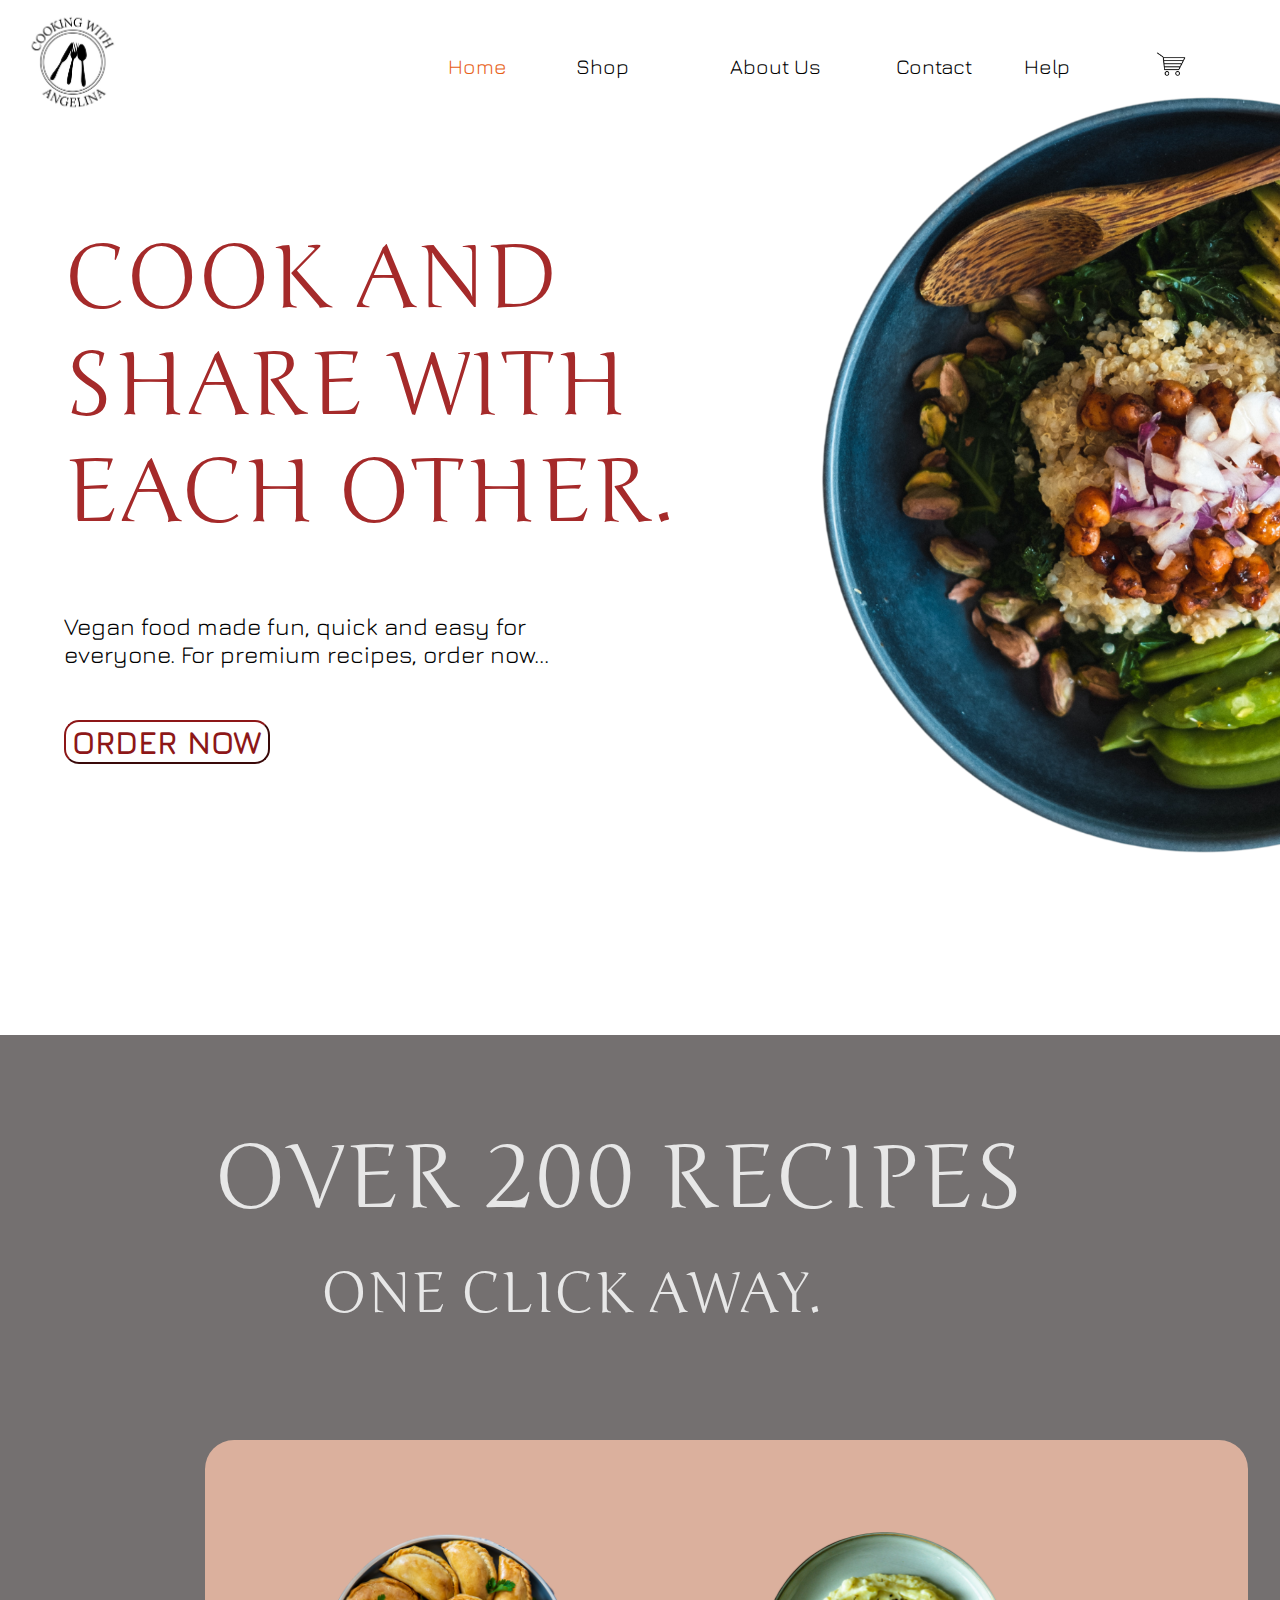
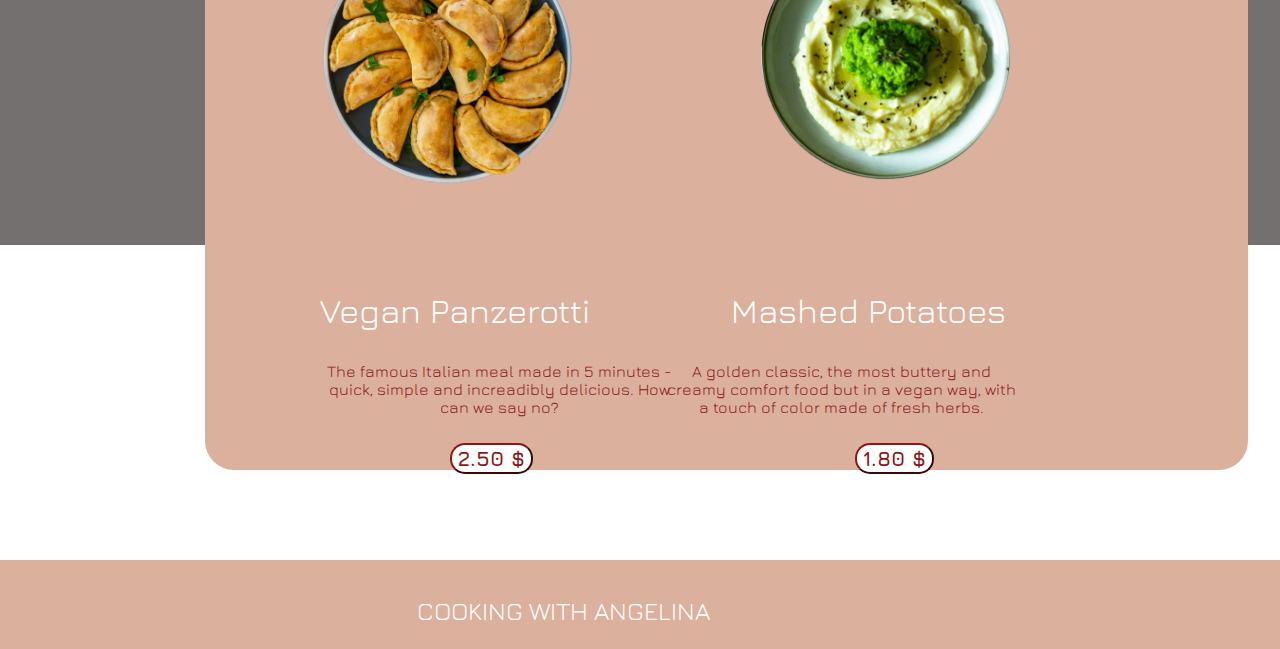
<file: index.html>
<!DOCTYPE html>
<html lang="en">
  <head>
    <meta charset="UTF-8" />
    <meta http-equiv="X-UA-Compatible" content="IE=edge" />
    <meta name="viewport" content="width=device-width, initial-scale=1.0" />
    <link rel="stylesheet" href="home.css" />
    <link
      href="https://fonts.googleapis.com/css?family=Jura&display=swap"
      rel="stylesheet"
    />
    <link
      href="https://fonts.googleapis.com/css?family=Junge&display=swap"
      rel="stylesheet"
    />
    <script src="home.js" defer></script>
    <title>Homepage</title>
  </head>

  <body>
    <main>
      <div>
        <span class="Help">Help</span>
        <span class="Contact">Contact</span>
        <!-- LET'S REMEMBER TO ADD LINK TO ORDER RECIPE PAGE -->
        <span class="Home">Home</span>
        <span class="Aboutus">About Us</span>
        <a href="shop.html"><span class="Shop">Shop</span></a>
        <!-- LET'S REMEMBER TO ADD LINK TO LINNEA'S page -->
        <!-- <div id="rectangle5"></div>           im not using this anymore-->
      </div>

      <span class="cookandshare">COOK AND SHARE WITH EACH OTHER.</span>
      <span class="funquick"
        >Vegan food made fun, quick and easy for everyone. For premium recipes,
        order now...</span
      >

      <div>
        <a href="thirdpage.html">
          <span> <button class="ordernowbutton">ORDER NOW</button> </span>
        </a>
      </div>

      <img id="logo" src="logo.jpeg" alt="logo" />
      <img id="foodhomepage" src="food.png" alt="food" />
      <img class="cart" src="cart.png" alt="cart" />
      <img class="menu" src="menu.png" alt="menu" id="menulogo" />
      <!-- ADD LINK TO MENU AND ADD JAVA -->

      <div id="grayrectangle"></div>
      <span class="over200"> OVER 200 RECIPES </span>
      <span class="oneclick"> ONE CLICK AWAY. </span>
      <span><div class="pinkbox"></div></span>

      <img id="panzerotti" src="8.png" alt="panzerotti" />
      <img id="mashedpotatoes" src="11.png" alt="mashed potatoes" />

      <span class="textpanz">Vegan Panzerotti</span>
      <span class="subtextpanz">
        The famous Italian meal made in 5 minutes - quick, simple and
        increadibly delicious. How can we say no?</span
      >
      <span> <button class="panzbutton">2.50 $</button></span>
      <span class="textmash">Mashed Potatoes</span>
      <span class="subtextmash"
        >A golden classic, the most buttery and creamy comfort food but in a
        vegan way, with a touch of color made of fresh herbs.
      </span>
      <span> <button class="mashbutton">1.80 $</button> </span>

      <p class="dropdownmenu" id="dropdownmenu">
        <span class="Home1">Home</span>
        <br />
        <a href="shop.html"><span class="Recipes1">Shop</span></a>
        <br />
        <span class="Aboutus1">About Us</span>
        <br />
        <span class="Shop1">Contact</span>
        <br />
        <span class="Blog1">Help</span>
        <br />
      </p>

      <footer>
        <div id="endpagebar"></div>
        <div id="cookingwithangelina">COOKING WITH ANGELINA</div>
      </footer>
    </main>
  </body>
</html>
</file>
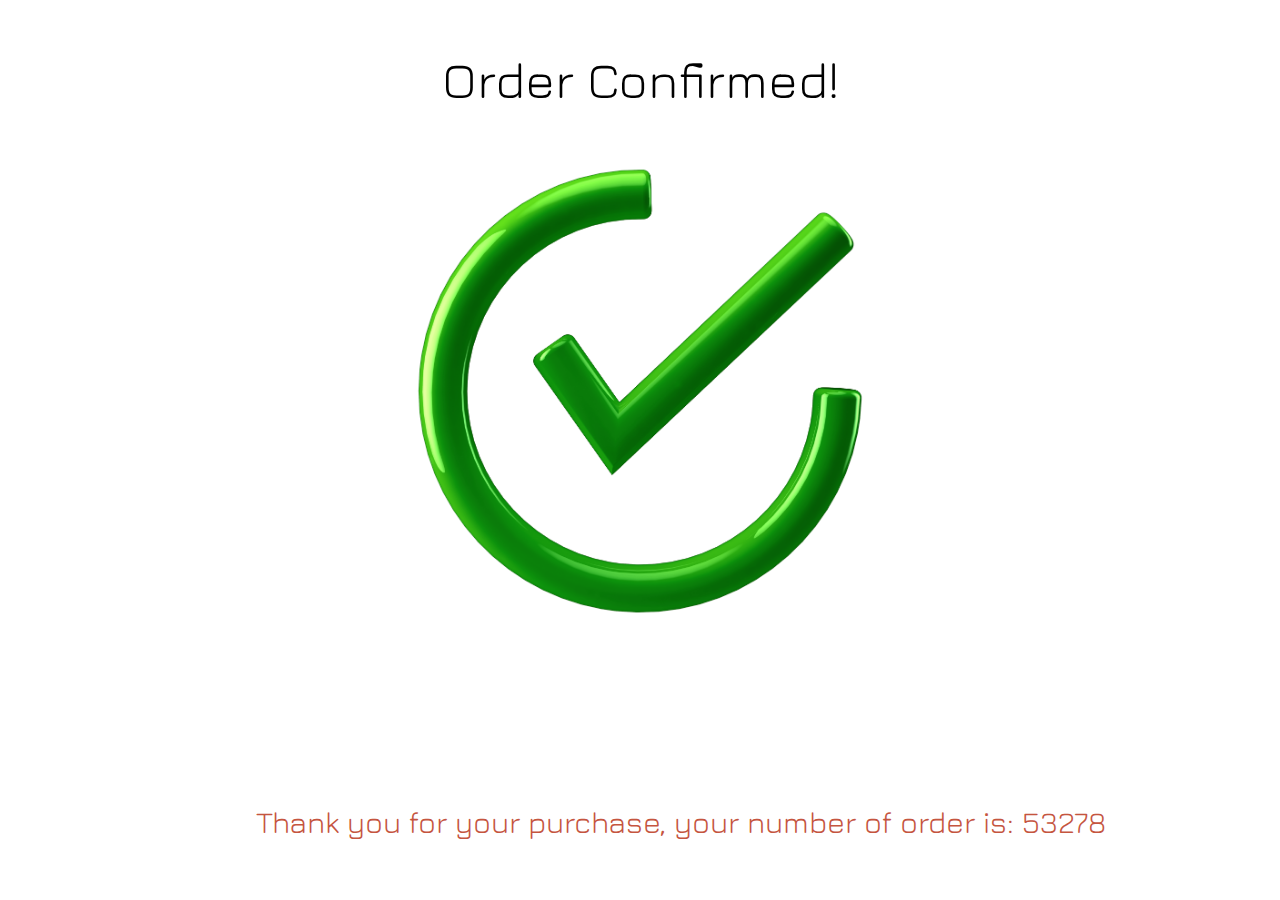
<file: lastpage.html>
<!DOCTYPE html>
<html lang="en">
  <head>
    <meta charset="UTF-8" />
    <meta http-equiv="X-UA-Compatible" content="IE=edge" />
    <meta name="viewport" content="width=device-width, initial-scale=1.0" />
    <link
      href="https://fonts.googleapis.com/css?family=Jura&display=swap"
      rel="stylesheet"
    />
    <link
      href="https://fonts.googleapis.com/css?family=Junge&display=swap"
      rel="stylesheet"
    />
    <link rel="stylesheet" href="lastpage.css" />
    <title>Order done</title>
  </head>

  <body>
    <main>
      <p id="order">Order Confirmed!</p>
      <img id="done" src="done.png" alt="green arrow" />
      <p id="thankyou">
        Thank you for your purchase, your number of order is: 53278
      </p>
    </main>
  </body>
</html>
</file>
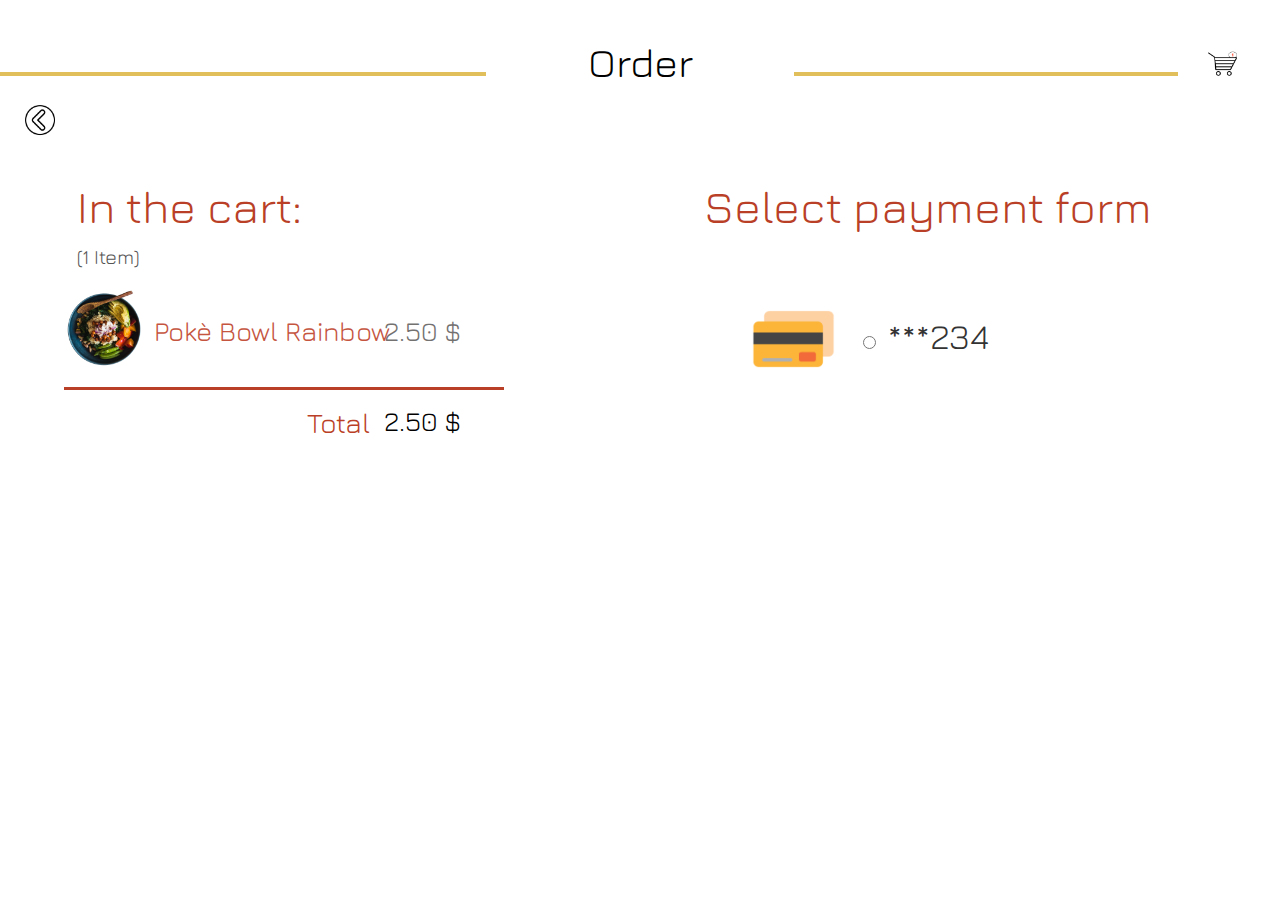
<file: orderpage.html>
<!DOCTYPE html>
<html lang="en">
  <head>
    <meta charset="UTF-8" />
    <meta http-equiv="X-UA-Compatible" content="IE=edge" />
    <meta name="viewport" content="width=device-width, initial-scale=1.0" />
    <link
      href="https://fonts.googleapis.com/css?family=Jura&display=swap"
      rel="stylesheet"
    />
    <link
      href="https://fonts.googleapis.com/css?family=Junge&display=swap"
      rel="stylesheet"
    />
    <link rel="stylesheet" href="orderpage.css" />
    <script src="orderpage.js" defer></script>
    <title>Buying Page</title>
  </head>

  <body>
    <main>
      <div class="order">Order</div>
      <span id="line1"></span>
      <span id="line2"></span>
      <img class="cart" src="cart1.png" alt="cart" />

      <div class="inthecartmain">
        <p id="inthecart">In the cart:</p>
        <p id="item">(1 Item)</p>
        <p id="pokebowl">Pokè Bowl Rainbow</p>
        <p id="price1">2.50 $</p>
        <span id="line3"></span>
        <p class="total">Total</p>
        <p id="price2">2.50 $</p>
      </div>

      <div class="payment">
        <p class="select">Select payment form</p>
        <img id="card" src="card.png" alt="credit or debit card" />
      </div>

      <div class="buttoncard">
        <input type="radio" value="***234" id="cardbutton" />
        <label for="cardbutton">***234</label>
      </div>

      <img id="foodpic" src="bowl.png" alt="pokè bowl rainbow" />

      <a href="lastpage.html"
        ><button class="complete" id="completebutton">
          COMPLETE PAYMENT
        </button></a
      >

      <div>
        <a href="thirdpage.html">
          <img id="back" src="back.png" alt="back"
        /></a>
      </div>
    </main>
  </body>
</html>
</file>
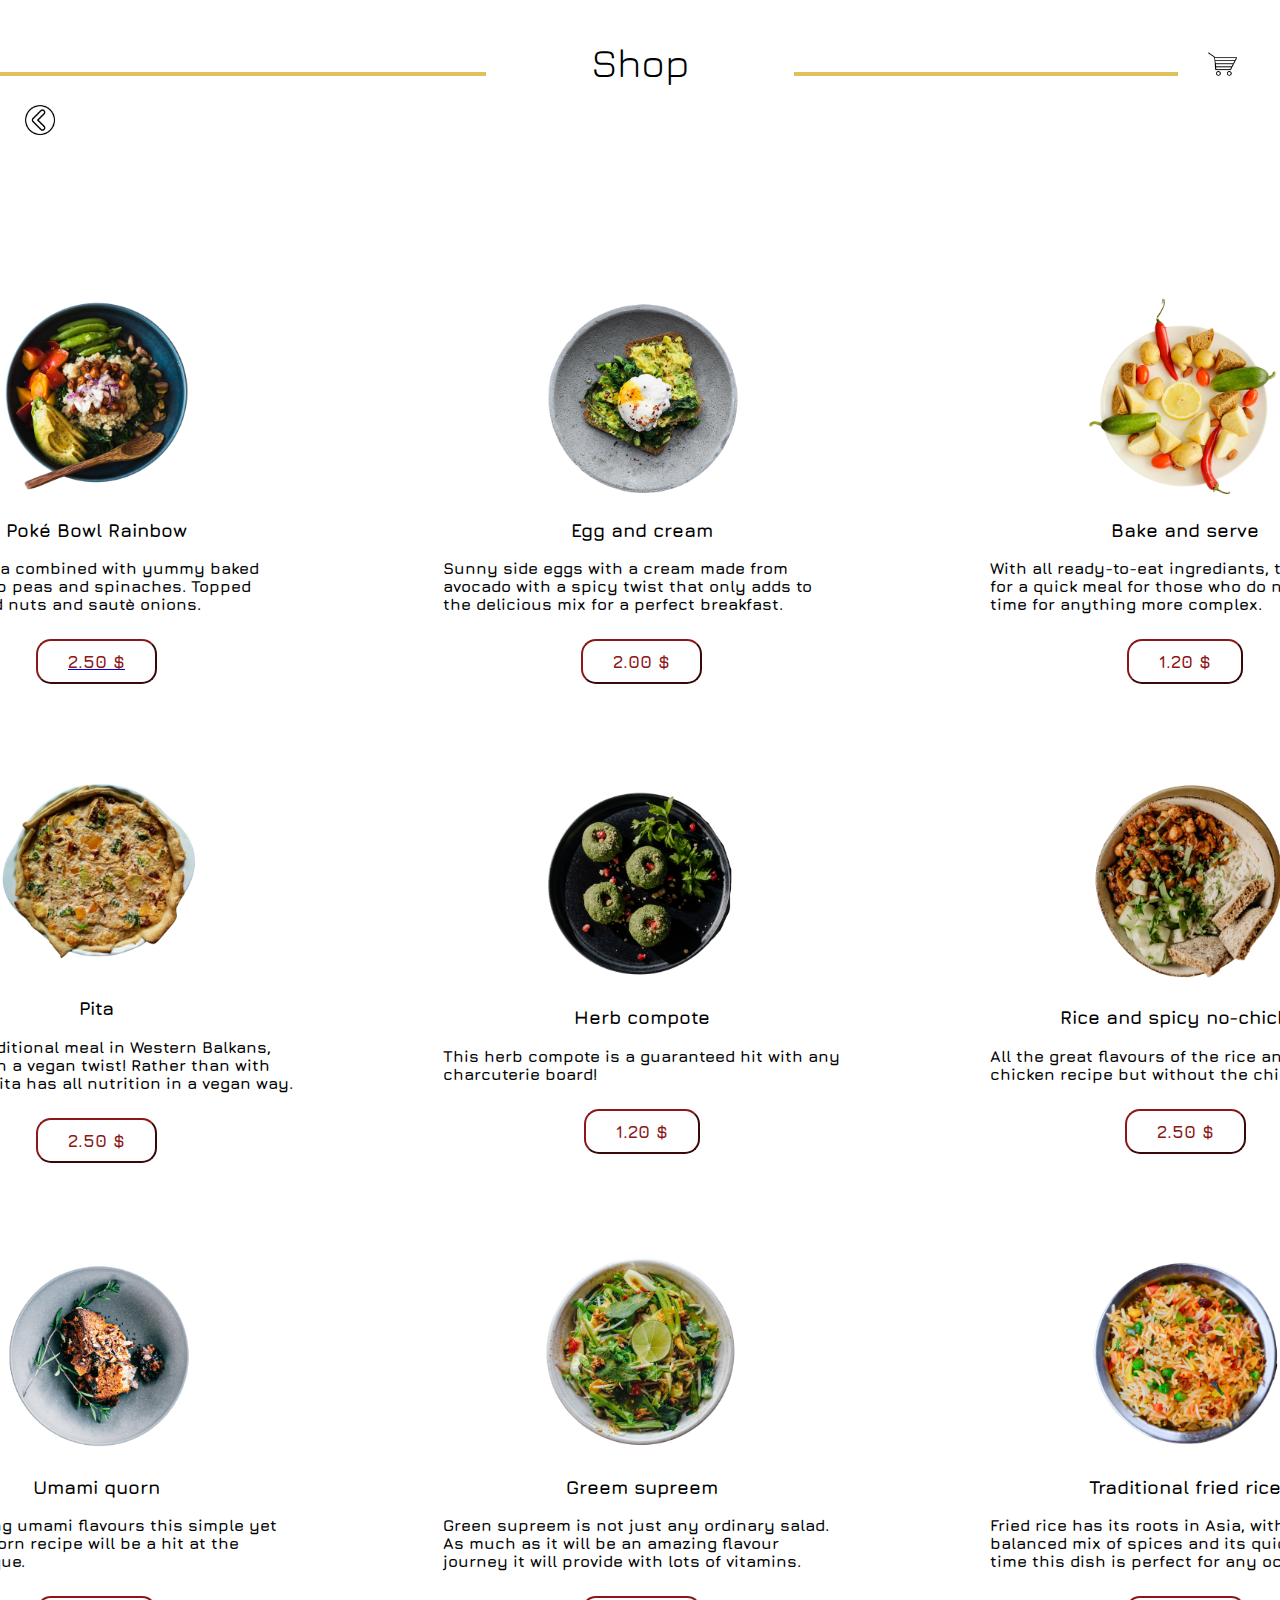
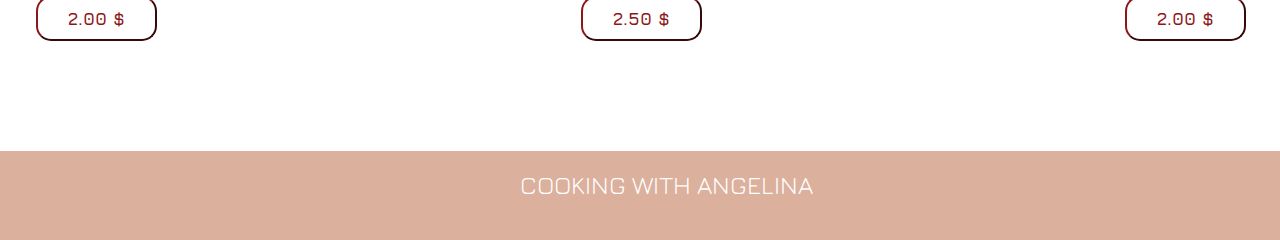
<file: shop.html>
<!DOCTYPE html>
<html lang="en">
  <head>
    <meta charset="UTF-8" />
    <meta http-equiv="X-UA-Compatible" content="IE=edge" />
    <meta name="viewport" content="width=device-width, initial-scale=1.0" />
    <link
      href="https://fonts.googleapis.com/css?family=Jura&display=swap"
      rel="stylesheet"
    />
    <link
      href="https://fonts.googleapis.com/css?family=Junge&display=swap"
      rel="stylesheet"
    />
    <title>Shop</title>
    <link rel="stylesheet" type="text/css" href="shop.css" />
  </head>

  <body>
    <main>
      <header>
        <span id="line1"></span>
        <span id="line2"></span>
        <div class="shop">Shop</div>
        <img class="cart" src="cart.png" alt="cart" />
        <a href="index.html"
          ><img class="backbutton" src="back.png" alt="back"
        /></a>
      </header>

      <div class="container">
        <div class="img1">
          <img src="bowl.png" alt="food item" width="200px" />
          <h3>Poké Bowl Rainbow</h3>
          <p>
            Spicy quinoa combined with yummy baked<br />carrots,snap peas and
            spinaches. Topped<br />with roasted nuts and sautè onions.
          </p>
          <a href="thirdpage.html">
            <span class="price"><button>2.50 $</button></span>
          </a>
        </div>

        <div class="img2">
          <img src="4.png" alt="food item" width="200px" />
          <h3>Egg and cream</h3>
          <p>
            Sunny side eggs with a cream made from<br />avocado with a spicy
            twist that only adds to<br />the delicious mix for a perfect
            breakfast.
          </p>
          <span class="price"><button>2.00 $</button></span>
        </div>

        <div class="img3">
          <img src="5.png" alt="food item" width="200px" />
          <h3>Bake and serve</h3>
          <p>
            With all ready-to-eat ingrediants, this a recipe<br />for a quick
            meal for those who do not have<br />time for anything more complex.
          </p>
          <span class="price"><button>1.20 $</button></span>
        </div>

        <div class="img4">
          <img src="6.png" alt="food item" width="200px" />
          <h3>Pita</h3>
          <p>
            Pita is a traditional meal in Western Balkans,<br />but now with a
            vegan twist! Rather than with<br />meat, this Pita has all nutrition
            in a vegan way.
          </p>
          <span class="price"><button>2.50 $</button></span>
        </div>

        <div class="img5">
          <img src="12.png" alt="food item" width="200px" />
          <h3>Herb compote</h3>
          <p>
            This herb compote is a guaranteed hit with any<br />charcuterie
            board!
          </p>
          <span class="price"><button>1.20 $</button></span>
        </div>

        <div class="img6">
          <img src="23.png" alt="food item" width="200px" />
          <h3>Rice and spicy no-chicken</h3>
          <p>
            All the great flavours of the rice and spicy<br />chicken recipe but
            without the chicken.
          </p>
          <span class="price"><button>2.50 $</button></span>
        </div>

        <div class="img7">
          <img src="24.png" alt="food item" width="200px" />
          <h3>Umami quorn</h3>
          <p>
            With amazing umami flavours this simple yet<br />delicous quorn
            recipe will be a hit at the<br />next barbeque.
          </p>
          <span class="price"><button>2.00 $</button></span>
        </div>

        <div class="img8">
          <img src="25.png" alt="food item" width="200px" />
          <h3>Greem supreem</h3>
          <p>
            Green supreem is not just any ordinary salad.<br />As much as it
            will be an amazing flavour<br />journey it will provide with lots of
            vitamins.
          </p>
          <span class="price"><button>2.50 $</button></span>
        </div>

        <div class="img9">
          <img src="26.png" alt="food item" width="200px" />
          <h3>Traditional fried rice</h3>
          <p>
            Fried rice has its roots in Asia, with a well<br />balanced mix of
            spices and its quick cooking<br />time this dish is perfect for any
            occasion
          </p>
          <span class="price"><button>2.00 $</button></span>
        </div>
      </div>
    </main>
    <footer>
      <div id="endpagebar"></div>
      <div id="cookingwithangelina">COOKING WITH ANGELINA</div>
    </footer>
  </body>
</html>
</file>
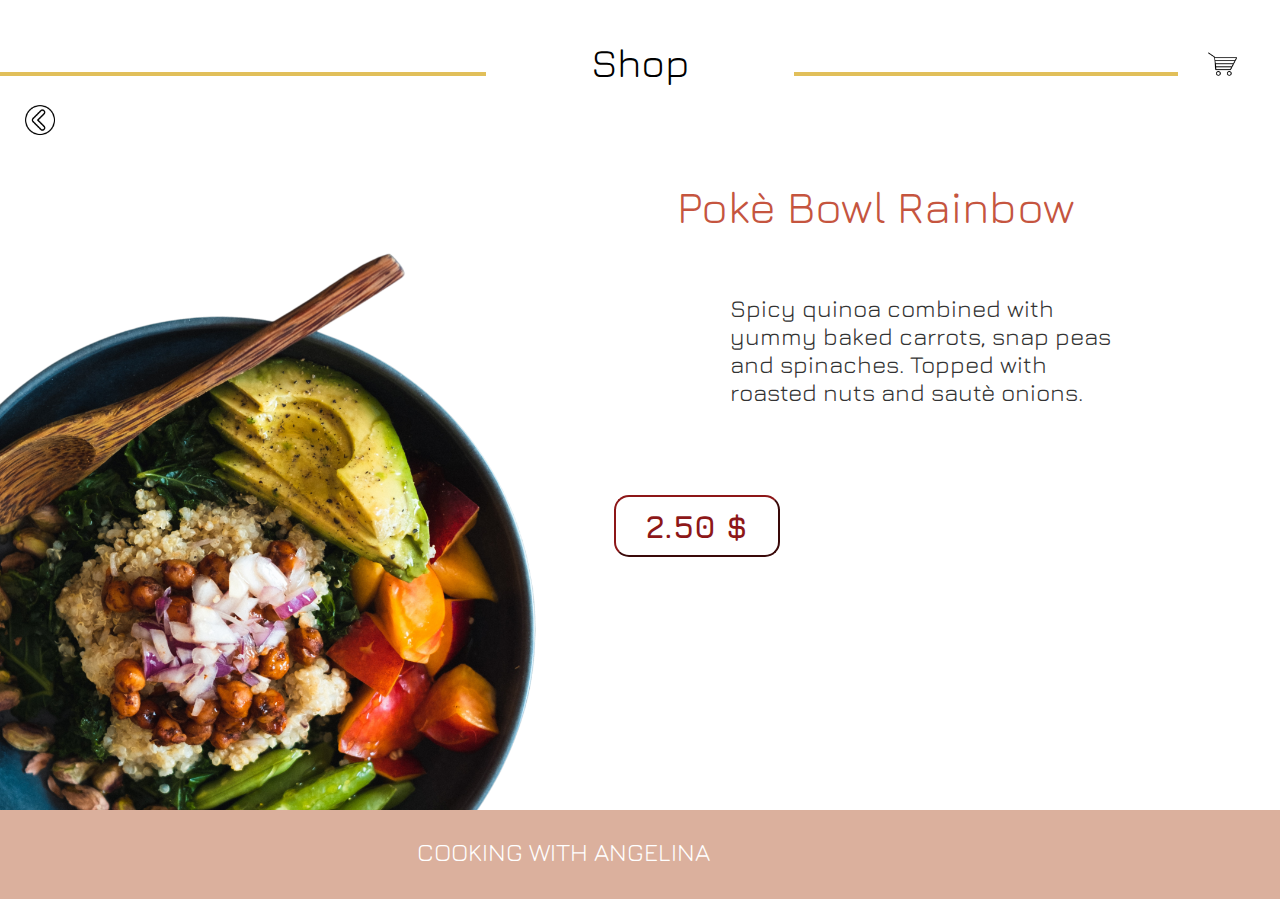
<file: thirdpage.html>
<!DOCTYPE html>
<html lang="en">
  <head>
    <meta charset="UTF-8" />
    <meta http-equiv="X-UA-Compatible" content="IE=edge" />
    <meta name="viewport" content="width=device-width, initial-scale=1.0" />
    <link rel="stylesheet" href="thirdpage.css" />
    <link
      href="https://fonts.googleapis.com/css?family=Jura&display=swap"
      rel="stylesheet"
    />
    <link
      href="https://fonts.googleapis.com/css?family=Junge&display=swap"
      rel="stylesheet"
    />
    <title>Pokè Bowl description page</title>
  </head>

  <body>
    <main>
      <img class="bowl" src="plate3.png" alt="pokè bowl" />
      <div class="shop">Shop</div>
      <span id="line1"></span>
      <span id="line2"></span>
      <img class="cart" src="cart.png" alt="cart" />

      <div class="pokèbowlrainbow">Pokè Bowl Rainbow</div>

      <p class="description">
        Spicy quinoa combined with yummy baked carrots, snap peas and spinaches.
        Topped with roasted nuts and sautè onions.
      </p>

      <div>
        <a href="orderpage.html">
          <span> <button class="button">2.50 $</button> </span>
        </a>
      </div>

      <div>
        <a href="shop.html">
          <img id="back" src="back.png" alt="back" />
          <!-- ADD LINK TO PREVIOUS PAGE(GRID ONE)  -->
        </a>
      </div>
    </main>
    <footer>
      <div id="endpagebar"></div>
      <div id="cookingwithangelina">COOKING WITH ANGELINA</div>
    </footer>
  </body>
</html>
</file>
<file: home.css>
.Help {
  color: rgb(0, 0, 0);
  position: absolute;
  top: 6%;
  left: 80%;
  font-family: Jura;
  font-weight: Regular;
  font-size: 130%;
  opacity: 1;
  text-align: left;
}

.menu {
  width: 13%;
  position: absolute;
  top: 2%;
  right: 3%;
  visibility: hidden;
}

.Contact {
  color: rgb(0, 0, 0);
  position: absolute;
  top: 6%;
  left: 70%;
  font-family: Jura;
  font-weight: Regular;
  font-size: 130%;
  opacity: 1;
  text-align: left;
}

.cookandshare {
  color: rgb(165, 42, 42);
  position: absolute;
  top: 25%;
  left: 5%;
  font-family: Junge;
  font-weight: Regular;
  font-size: 550%;
  opacity: 1;
  text-align: left;
  width: 50%;
}

.Aboutus {
  color: rgb(0, 0, 0);
  position: absolute;
  top: 6%;
  left: 57%;
  font-family: Jura;
  font-weight: Regular;
  font-size: 130%;
  opacity: 1;
  text-align: left;
}

.Shop {
  color: rgb(0, 0, 0);
  position: absolute;
  top: 6%;
  left: 45%;
  font-family: Jura;
  font-weight: Regular;
  font-size: 130%;
  opacity: 1;
  text-align: left;
}

.funquick {
  width: 41%;
  color: rgb(0, 0, 0);
  position: absolute;
  top: 68%;
  left: 5%;
  font-family: Jura;
  font-weight: Regular;
  font-size: 24px;
  opacity: 1;
  text-align: left;
}

.Home {
  color: rgb(231, 96, 23);
  position: absolute;
  top: 6%;
  left: 35%;
  font-family: Jura;
  font-weight: Regular;
  font-size: 130%;
  opacity: 1;
  text-align: left;
}

.ordernowbutton {
  color: rgb(141, 23, 24);
  position: absolute;
  top: 80%;
  left: 5%;
  font-family: Jura;
  font-weight: Bold;
  font-size: 200%;
  opacity: 1;
  border-radius: 15px;
  background-color: rgb(255, 255, 255);
  border-color: rgb(141, 23, 24);
}

.addingnew {
  width: 317px;
  color: rgb(0, 0, 0);
  position: absolute;
  top: 20%;
  left: 5%;
  font-family: Jura;
  font-weight: Regular;
  font-size: 100%;
  opacity: 2;
  text-align: left;
}

#logo {
  width: 10%;
  position: absolute;
  top: 0%;
}

#foodhomepage {
  position: absolute;
  width: 60%;
  top: 10%;
  right: 0px;
}

.cart {
  position: absolute;
  top: 5%;
  right: 7%;
  width: 3%;
}

#grayrectangle {
  background-color: rgb(116, 112, 112);
  height: 90%;
  width: 100%;
  border: 1px rgb(0, 0, 0);
  position: absolute;
  top: 115%;
  left: 0%;
}

.over200 {
  color: rgb(231, 231, 231);
  position: absolute;
  text-align: center;
  top: 125%;
  font-family: Junge;
  font-weight: Regular;
  font-size: 550%;
  opacity: 1;
  right: 20%;
}

.oneclick {
  width: 853px;
  color: rgb(231, 231, 231);
  position: absolute;
  text-align: center;
  top: 140%;
  font-family: Junge;
  font-weight: Regular;
  font-size: 350%;
  opacity: 1;
  right: 22%;
}

.pinkbox {
  background-color: rgb(219, 176, 157);
  height: 630px;
  width: 1043px;
  border-radius: 29px;
  position: absolute;
  top: 160%;
  left: 16%;
}

#panzerotti {
  position: absolute;
  width: 20%;
  top: 170%;
  left: 25%;
}

#mashedpotatoes {
  position: absolute;
  width: 21%;
  top: 169%;
  right: 20%;
}

.textpanz {
  width: 331px;
  color: rgb(255, 255, 255);
  position: absolute;
  top: 210%;
  left: 25%;
  font-family: Jura;
  font-weight: SemiBold;
  font-size: 34px;
  opacity: 1;
  text-align: left;
}

.subtextpanz {
  width: 358px;
  color: rgba(141, 23, 24, 1);
  position: absolute;
  top: 218%;
  left: 320px;
  font-family: Jura;
  font-weight: Regular;
  font-size: 16px;
  opacity: 1;
  text-align: center;
}

.textmash {
  width: 331px;
  color: rgb(255, 255, 255);
  position: absolute;
  top: 210%;
  right: 17%;
  font-family: Jura;
  font-weight: SemiBold;
  font-size: 34px;
  opacity: 1;
  text-align: left;
}

.subtextmash {
  width: 358px;
  color: rgb(141, 23, 24);
  position: absolute;
  top: 218%;
  right: 260px;
  font-family: Jura;
  font-weight: Regular;
  font-size: 16px;
  opacity: 1;
  text-align: center;
}

.panzbutton {
  position: absolute;
  color: rgb(141, 23, 24);
  position: absolute;
  top: 227%;
  left: 450px;
  font-family: Jura;
  font-weight: Bold;
  font-size: 130%;
  opacity: 1;
  border-radius: 15px;
  background-color: rgb(255, 255, 255);
  border-color: rgb(141, 23, 24);
}

.mashbutton {
  position: absolute;
  color: rgb(141, 23, 24);
  position: absolute;
  top: 227%;
  right: 27%;
  font-family: Jura;
  font-weight: Bold;
  font-size: 130%;
  opacity: 1;
  border-radius: 15px;
  background-color: rgb(255, 255, 255);
  border-color: rgb(141, 23, 24);
}

#endpagebar {
  background-color: rgb(219, 176, 157);
  height: 89px;
  width: 100%;
  position: absolute;
  top: 240%;
  left: 0%;
}

#cookingwithangelina {
  position: absolute;
  top: 244%;
  color: rgb(255, 255, 255);
  font-size: 25px;
  font-family: Jura;
  right: 570px;
}

@media screen and (max-width: 670px) {
  .Help {
    color: rgb(0, 0, 0);
    font-size: 18px;
    font-family: Jura;
    width: 69px;
    visibility: hidden;
  }
  .Contact {
    color: rgb(0, 0, 0);
    font-size: 18px;
    font-family: Jura;
    width: 69px;
    visibility: hidden;
  }

  .Aboutus {
    color: rgb(0, 0, 0);
    font-size: 18px;
    font-family: Jura;
    width: 90px;
    visibility: hidden;
  }

  .Shop {
    color: rgb(0, 0, 0);
    font-size: 18px;
    font-family: Jura;
    width: 69px;
    visibility: hidden;
  }

  .Home {
    color: rgb(231, 96, 23);
    font-size: 18px;
    font-family: Jura;
    width: 69px;
    visibility: hidden;
    top: 13%;
    right: 70%;
  }

  .cookandshare {
    color: rgb(165, 42, 42);
    position: absolute;
    top: 74%;
    left: 5%;
    font-family: Junge;
    font-weight: Regular;
    font-size: 29px;
    opacity: 1;
    text-align: left;
    width: 80%;
  }

  .funquick {
    width: 80%;
    color: rgb(0, 0, 0);
    position: absolute;
    top: 85%;
    left: 6%;
    font-family: Jura;
    font-weight: Regular;
    font-size: 12px;
    opacity: 1;
    text-align: left;
  }

  .ordernowbutton {
    color: rgb(141, 23, 24);
    position: absolute;
    top: 92%;
    left: 5%;
    font-family: Jura;
    font-weight: Bold;
    font-size: 110%;
    opacity: 1;
    border-radius: 15px;
    background-color: rgb(255, 255, 255);
    border-color: rgb(141, 23, 24);
  }

  .addingnew {
    width: 317px;
    color: rgb(0, 0, 0);
    position: absolute;
    top: 20%;
    left: 5%;
    font-family: Jura;
    font-weight: Regular;
    font-size: 100%;
    opacity: 2;
    text-align: left;
  }

  #logo {
    width: 25%;
    position: absolute;
    top: 0%;
  }

  #foodhomepage {
    position: absolute;
    width: 100%;
    top: 10%;
    right: 0px;
  }

  .cart {
    position: absolute;
    top: 1%;
    right: 20%;
    width: 15%;
  }

  .menu {
    width: 13%;
    position: absolute;
    top: 2%;
    right: 3%;
    visibility: visible;
  }

  .dropdownmenu {
    background-color: #dbb09d;
    font-size: 10px;
    color: rgb(0, 0, 0);
    height: 170px;
    width: 130px;
    border-radius: 14px 0px 14px 14px;
    position: absolute;
    top: 10%;
    right: 5%;
    visibility: visible;
    text-align: center;
    line-height: 30px;
  }

  .Blog1 {
    color: rgb(0, 0, 0);
    font-size: 18px;
    font-family: Jura;
    width: 69px;
    visibility: visible;
    top: 30%;
  }

  .Shop1 {
    color: rgb(0, 0, 0);
    font-size: 18px;
    font-family: Jura;
    width: 69px;
    visibility: visible;
  }

  .Aboutus1 {
    color: rgb(0, 0, 0);
    font-size: 18px;
    font-family: Jura;
    width: 90px;
    visibility: visible;
  }

  .Recipes1 {
    color: rgb(0, 0, 0);
    font-size: 18px;
    font-family: Jura;
    width: 69px;
    visibility: visible;
  }

  .Home1 {
    color: rgb(231, 96, 23);
    font-size: 18px;
    font-family: Jura;
    width: 69px;
    visibility: visible;
    top: 13%;
    right: 70%;
  }

  #grayrectangle {
    background-color: rgb(116, 112, 112);
    height: 500px;
    width: 375px;
    position: absolute;
    top: 105%;
    left: 0%;
  }

  .over200 {
    color: rgb(231, 231, 231);
    position: absolute;
    top: 110%;
    left: 15%;
    font-family: Junge;
    font-weight: Regular;
    font-size: 29px;
    opacity: 1;
    width: 80%;
  }

  .oneclick {
    color: rgb(231, 231, 231);
    position: absolute;
    top: 116%;
    left: 25%;
    font-family: Junge;
    font-weight: Regular;
    font-size: 22px;
    opacity: 1;
    text-align: left;
    width: 60%;
  }

  .pinkbox {
    background-color: rgb(219, 176, 157);
    height: 430px;
    width: 375px;
    border-radius: 29px;
    position: absolute;
    top: 124%;
    left: 0%;
  }

  #panzerotti {
    position: absolute;
    width: 40%;
    top: 130%;
    left: 5%;
  }

  #mashedpotatoes {
    position: absolute;
    width: 43%;
    top: 160%;
    left: 5%;
  }

  .textpanz {
    color: rgb(255, 255, 255);
    position: absolute;
    top: 131%;
    left: 50%;
    width: 50%;
    font-family: Jura;
    font-weight: SemiBold;
    font-size: 20px;
    opacity: 1;
  }

  .subtextpanz {
    width: 50%;
    color: rgba(141, 23, 24, 1);
    position: absolute;
    top: 137%;
    left: 47%;
    font-family: Jura;
    font-weight: Regular;
    font-size: 10px;
    opacity: 1;
    text-align: center;
  }

  .textmash {
    color: rgb(255, 255, 255);
    position: absolute;
    top: 161%;
    left: 50%;
    width: 50%;
    font-family: Jura;
    font-weight: SemiBold;
    font-size: 20px;
    opacity: 1;
  }

  .subtextmash {
    width: 50%;
    color: rgba(141, 23, 24, 1);
    position: absolute;
    top: 167%;
    left: 47%;
    font-family: Jura;
    font-weight: Regular;
    font-size: 10px;
    opacity: 1;
    text-align: center;
  }

  .panzbutton {
    position: absolute;
    color: rgb(141, 23, 24);
    position: absolute;
    width: 30%;
    top: 145%;
    left: 57%;
    font-family: Jura;
    font-weight: Bold;
    font-size: 130%;
    opacity: 1;
    border-radius: 15px;
    background-color: rgb(255, 255, 255);
    border-color: rgb(141, 23, 24);
  }

  .mashbutton {
    position: absolute;
    color: rgb(141, 23, 24);
    position: absolute;
    width: 30%;
    top: 177%;
    left: 57%;
    font-family: Jura;
    font-weight: Bold;
    font-size: 130%;
    opacity: 1;
    border-radius: 15px;
    background-color: rgb(255, 255, 255);
    border-color: rgb(141, 23, 24);
  }

  #endpagebar {
    background-color: rgb(219, 176, 157);
    height: 50px;
    width: 100%;
    position: absolute;
    top: 190%;
    left: 0%;
  }

  #cookingwithangelina {
    position: absolute;
    top: 191%;
    color: rgb(255, 255, 255);
    font-size: 25px;
    font-family: Jura;
    right: 30px;
  }
}
</file>
<file: lastpage.css>
#order {
  color: rgb(0, 0, 0);
  font-size: 50px;
  font-family: Jura;
  left: 660px;
  top: 45px;
  display: flex;
  justify-content: center;
}

#done {
  width: 40%;
  position: absolute;
  top: 15%;
  right: 30%;
  animation: Slide;
  animation-duration: 2s;
}

@keyframes Slide {
  from {
    right: 100%;
  }
  to {
    right: 30%;
  }
}

#thankyou {
  color: rgb(197, 85, 63);
  font-size: 30px;
  font-family: Jura;
  position: absolute;
  top: 86%;
  left: 20%;
}

@media screen and (max-width: 670px) {
  #order {
    color: rgb(0, 0, 0);
    font-size: 35px;
    font-family: Jura;
    left: 40%;
    top: 5%;
    display: flex;
    justify-content: center;
  }

  #done {
    width: 80%;
    position: absolute;
    top: 25%;
    right: 10%;
    animation: Slide;
    animation-duration: 1s;
  }

  @keyframes Slide {
    from {
      right: 100%;
    }
    to {
      right: 10%;
    }
  }

  #thankyou {
    color: rgb(197, 85, 63);
    font-size: 15px;
    font-family: Jura;
    display: flex;
    justify-content: center;
  }
}
</file>
<file: orderpage.css>
.order {
  /*
    color:rgb(0, 0, 0);
    font-size:40px;
    font-family:Jura;
    left:660px;
    top:45px;
    position:absolute;
  */

  display: flex;
  justify-content: center;
  align-items: center;
  padding: 30px 10%;
  font-family: Jura;
  font-size: 40px;
}

#line1 {
  /*
    background-color: rgb(225, 191, 90);
    position: absolute;
    width: 640px;
    height: 4px;
    left: 0%;
    top: 8%;
  */

  background-color: rgb(225, 191, 90);
  position: absolute;
  width: 38%;
  height: 4px;
  left: 0%;
  top: 8%;
}

#line2 {
  /*
    background-color: rgb(225, 191, 90);
    position: absolute;
    width: 550px;
    height: 4px;
    right: 8%;
    top: 8%;
  */

  background-color: rgb(225, 191, 90);
  position: absolute;
  width: 30%;
  height: 4px;
  right: 8%;
  top: 8%;
}

.cart {
  position: absolute;
  top: 5%;
  right: 3%;
  width: 3%;
}

#inthecart {
  color: rgb(186, 63, 39);
  font-size: 45px;
  font-family: Jura;
  position: absolute;
  top: 15%;
  left: 6%;
}

#item {
  color: rgb(86, 85, 85);
  font-family: Jura;
  font-size: 20px;
  opacity: 10;
  width: 30%;
  position: absolute;
  top: 25%;
  left: 6%;
}

#pokebowl {
  color: rgb(197, 85, 63);
  font-size: 27px;
  font-family: Jura;
  position: absolute;
  top: 32%;
  left: 12%;
}

#foodpic {
  width: 80px;
  position: absolute;
  top: 32%;
  left: 5%;
  rotate: 180deg;
}

#price1 {
  color: rgb(116, 113, 113);
  font-size: 27px;
  font-family: Jura;
  position: absolute;
  top: 32%;
  left: 30%;
}

#line3 {
  background-color: rgb(186, 63, 39);
  position: absolute;
  width: 440px;
  height: 3px;
  left: 5%;
  top: 43%;
}

.total {
  color: rgb(186, 63, 39);
  font-size: 28px;
  font-family: Jura;
  position: absolute;
  top: 42%;
  left: 24%;
}
#price2 {
  color: rgb(0, 0, 0);
  font-size: 27px;
  font-family: Jura;
  position: absolute;
  top: 42%;
  left: 30%;
}

.select {
  color: rgb(186, 63, 39);
  font-size: 45px;
  font-family: Jura;
  position: absolute;
  top: 15%;
  right: 10%;
}

.buttoncard {
  color: #333;
  font-family: Jura;
  font-size: 35px;
  opacity: 1;
  width: 30%;
  position: absolute;
  top: 35%;
  right: 3%;
}

#card {
  width: 8%;
  position: absolute;
  top: 32%;
  right: 34%;
}

.complete {
  color: rgb(141, 23, 24);
  position: absolute;
  top: 80%;
  right: 10%;
  font-family: Jura;
  font-weight: Bold;
  font-size: 250%;
  opacity: 1;
  border-radius: 15px;
  background-color: rgb(255, 255, 255);
  border-color: rgb(141, 23, 24);
}

#back {
  position: absolute;
  top: 100px;
  left: 20px;
  width: 40px;
}

@media screen and (max-width: 670px) {
  .order {
    /*
      color:rgb(0, 0, 0);
      font-size:35px;
      font-family:Jura;
      left:40%;
      top:5%;
    */

    color: rgb(0, 0, 0);
    font-size: 35px;
    font-family: Jura;
    left: 30%;
    top: 1.4%;
    position: absolute;
  }

  #line1 {
    background-color: rgb(225, 191, 90);
    position: absolute;
    width: 130px;
    height: 4px;
    left: 0%;
    top: 8%;
  }

  #line2 {
    background-color: rgb(225, 191, 90);
    position: absolute;
    width: 58px;
    height: 4px;
    right: 17%;
    top: 8%;
  }

  .cart {
    position: absolute;
    top: 5%;
    right: 3%;
    width: 11%;
  }

  #inthecart {
    color: rgb(197, 85, 63);
    font-size: 25px;
    font-family: Jura;
    position: absolute;
    top: 12%;
    left: 5%;
  }

  #item {
    color: rgb(86, 85, 85);
    font-family: Jura;
    font-size: 20px;
    opacity: 10;
    width: 30%;
    position: absolute;
    top: 17%;
    left: 6%;
  }

  #pokebowl {
    color: rgb(197, 85, 63);
    font-size: 18px;
    font-family: Jura;
    position: absolute;
    top: 26%;
    left: 22%;
  }

  #foodpic {
    width: 15%;
    position: absolute;
    top: 26%;
    left: 5%;
    rotate: 180deg;
  }

  #price1 {
    color: rgb(116, 113, 113);
    font-size: 18px;
    font-family: Jura;
    position: absolute;
    top: 26%;
    left: 70%;
  }

  #line3 {
    background-color: rgb(186, 63, 39);
    position: absolute;
    width: 310px;
    height: 3px;
    left: 5%;
    top: 35%;
  }

  .total {
    color: rgb(186, 63, 39);
    font-size: 25px;
    font-family: Jura;
    position: absolute;
    top: 33%;
    left: 50%;
  }

  #price2 {
    color: rgb(0, 0, 0);
    font-size: 25px;
    font-family: Jura;
    position: absolute;
    top: 33%;
    left: 68%;
  }

  .select {
    color: rgb(197, 85, 63);
    font-size: 25px;
    font-family: Jura;
    position: absolute;
    top: 45%;
    left: 5%;
  }

  .buttoncard {
    color: #333;
    font-family: Jura;
    font-size: 25px;
    opacity: 1;
    width: 50%;
    position: absolute;
    top: 60%;
    left: 30%;
  }

  #card {
    width: 18%;
    position: absolute;
    top: 58%;
    left: 5%;
  }

  .complete {
    color: rgb(141, 23, 24);
    position: absolute;
    top: 80%;
    right: 10%;
    font-family: Jura;
    font-weight: Bold;
    font-size: 30px;
    opacity: 1;
    border-radius: 15px;
    background-color: rgb(255, 255, 255);
    border-color: rgb(141, 23, 24);
  }

  #back {
    position: absolute;
    width: 10%;
    top: 10%;
    left: 2%;
  }
}
</file>
<file: shop.css>
header {
  display: flex;
  justify-content: center;
  align-items: center;
  padding: 30px 10%;
  font-family: Jura;
  font-size: 40px;
}

#line1 {
  background-color: rgb(225, 191, 90);
  position: absolute;
  width: 38%;
  height: 4px;
  left: 0%;
  top: 8%;
}

#line2 {
  background-color: rgb(225, 191, 90);
  position: absolute;
  width: 30%;
  height: 4px;
  right: 8%;
  top: 8%;
}

.cart {
  position: absolute;
  top: 5%;
  right: 3%;
  width: 3%;
}

.backbutton {
  position: absolute;
  top: 100px;
  left: 20px;
  width: 40px;
}

.container {
  display: grid;
  grid-column: 1fr 1fr 1fr;
  grid-row: 1fr 1fr 1fr;
  width: 800px;
  margin: auto;
  justify-content: center;
  align-items: center;
  row-gap: 80px;
  column-gap: 150px;
  padding-top: 180px;
  padding-bottom: 100px;
  z-index: -1;
}

.img1 {
  grid-column: 1;
  grid-row: 1;
  text-align: center;
  align-items: center;
}

.img2 {
  grid-column: 2;
  grid-row: 1;
  text-align: center;
  align-items: center;
}

.img3 {
  grid-column: 3;
  grid-row: 1;
  text-align: center;
  align-items: center;
}

.img4 {
  grid-column: 1;
  grid-row: 2;
  text-align: center;
  align-items: center;
}

.img5 {
  grid-column: 2;
  grid-row: 2;
  text-align: center;
  align-items: center;
}

.img6 {
  grid-column: 3;
  grid-row: 2;
  text-align: center;
  align-items: center;
}

.img7 {
  grid-column: 1;
  grid-row: 3;
  text-align: center;
  align-items: center;
}

.img8 {
  grid-column: 2;
  grid-row: 3;
  text-align: center;
  align-items: center;
}

.img9 {
  grid-column: 3;
  grid-row: 3;
  text-align: center;
  align-items: center;
}

.price {
  color: rgb(141, 23, 24);
  font-family: Jura;
  font-weight: Bold;
  opacity: 1;
  border-radius: 15px;
  background-color: rgb(255, 255, 255);
  border-color: rgb(141, 23, 24);
  align-items: center;
  justify-content: center;
  display: flex;
  padding: 10px;
}

h3 {
  font-family: Jura;
  font-weight: Bold;
  text-align: justify;
  justify-content: center;
  display: flex;
}

p {
  font-family: Jura;
  font-weight: Bold;
  text-align: justify;
  justify-content: center;
  align-content: center;
  overflow-wrap: break-word;
  white-space: nowrap;
  word-break: break-all;
}

button {
  color: rgb(141, 23, 24);
  font-family: Jura;
  font-weight: Bold;
  font-size: 110%;
  opacity: 1;
  border-radius: 15px;
  background-color: rgb(255, 255, 255);
  border-color: rgb(141, 23, 24);
  align-items: center;
  justify-content: center;
  display: flex;
  padding: 10px;
  padding-left: 30px;
  padding-right: 30px;
}

#endpagebar {
  background-color: rgb(219, 176, 157);
  height: 89px;
  width: 100%;
  position: absolute;
  left: 0%;
}

#cookingwithangelina {
  position: absolute;
  top: 1770px;
  color: rgb(255, 255, 255);
  font-size: 25px;
  font-family: Jura;
  padding-left: 40%;
}

@media screen and (max-width: 670px) {
  .shop {
    color: rgb(0, 0, 0);
    font-size: 35px;
    font-family: Jura;
    left: 40%;
    top: 5%;
    position: absolute;
  }
  #line1 {
    background-color: rgb(225, 191, 90);
    position: absolute;
    width: 130px;
    height: 4px;
    left: 0%;
    top: 8%;
  }
  #line2 {
    background-color: rgb(225, 191, 90);
    position: absolute;
    width: 58px;
    height: 4px;
    right: 17%;
    top: 8%;
  }
  .cart {
    position: absolute;
    top: 5%;
    right: 3%;
    width: 11%;
  }

  .container {
    display: grid;
    width: auto;
    grid-column: 1fr;
    grid-row: 1fr 1fr 1fr 1fr 1fr 1fr 1fr 1fr 1fr;
  }

  .img1 {
    grid-column: 1;
    grid-row: 1;
    text-align: center;
    align-items: center;
  }

  .img2 {
    grid-column: 1;
    grid-row: 2;
    text-align: center;
    align-items: center;
  }

  .img3 {
    grid-column: 1;
    grid-row: 3;
    text-align: center;
    align-items: center;
  }

  .img4 {
    grid-column: 1;
    grid-row: 4;
    text-align: center;
    align-items: center;
  }

  .img5 {
    grid-column: 1;
    grid-row: 5;
    text-align: center;
    align-items: center;
  }

  .img6 {
    grid-column: 1;
    grid-row: 6;
    text-align: center;
    align-items: center;
  }

  .img7 {
    grid-column: 1;
    grid-row: 7;
    text-align: center;
    align-items: center;
  }

  .img8 {
    grid-column: 1;
    grid-row: 8;
    text-align: center;
    align-items: center;
  }

  .img9 {
    grid-column: 1;
    grid-row: 9;
    text-align: center;
    align-items: center;
  }

  p {
    display: flex;
  }

  .price {
    display: flexbox;
  }

  button {
    color: rgb(141, 23, 24);
    font-family: Jura;
    font-weight: Bold;
    font-size: 90%;
    opacity: 1;
    border-radius: 15px;
    background-color: rgb(255, 255, 255);
    border-color: rgb(141, 23, 24);
    align-items: center;
    justify-content: center;
    display: flex;
    padding: 10px;
    padding-left: 30px;
    padding-right: 30px;
  }

  #cookingwithangelina {
    position: absolute;
    top: 536%;
    color: rgb(233, 231, 231);
    font-size: 25px;
    font-family: Jura;
    padding-left: 10%;
  }
}
</file>
<file: thirdpage.css>
.bowl {
  position: absolute;
  left: 0%;
  bottom: 10%;
  width: 50%;
}

.shop {
  /*
    color:rgb(0, 0, 0);
    font-size:40px;
    font-family:Jura;
    left:660px;
    top:45px;
    position:absolute;
  */

  color: rgb(0, 0, 0);
  display: flex;
  justify-content: center;
  align-items: center;
  padding: 30px 10%;
  font-family: Jura;
  font-size: 40px;
}

#line1 {
  /* 
    background-color: rgb(225, 191, 90);
    position: absolute;
    width: 640px;
    height: 4px;
    left: 0%;
    top: 8%;
  */

  background-color: rgb(225, 191, 90);
  position: absolute;
  width: 38%;
  height: 4px;
  left: 0%;
  top: 8%;
}

#line2 {
  /*background-color: rgb(225, 191, 90);
    position: absolute;
    width: 550px;
    height: 4px;
    right: 8%;
    top: 8%;
  */

  background-color: rgb(225, 191, 90);
  position: absolute;
  width: 30%;
  height: 4px;
  right: 8%;
  top: 8%;
}

.cart {
  position: absolute;
  top: 5%;
  right: 3%;
  width: 3%;
}

.pokèbowlrainbow {
  color: rgb(197, 85, 63);
  font-size: 45px;
  font-family: Jura;
  position: absolute;
  top: 20%;
  right: 16%;
}

.description {
  color: #333;
  font-family: Jura;
  font-size: 24px;
  opacity: 1;
  width: 30%;
  position: absolute;
  top: 30%;
  right: 13%;
}

.button {
  position: absolute;
  color: rgb(141, 23, 24);
  position: absolute;
  top: 55%;
  right: 500px;
  font-family: Jura;
  font-weight: Bold;
  font-size: 200%;
  opacity: 1;
  border-radius: 15px;
  background-color: rgb(255, 255, 255);
  border-color: rgb(141, 23, 24);
  padding: 10px;
  padding-left: 30px;
  padding-right: 30px;
}

#endpagebar {
  background-color: rgb(219, 176, 157);
  height: 89px;
  width: 100%;
  position: absolute;
  top: 90%;
  left: 0%;
}

#cookingwithangelina {
  position: absolute;
  top: 93%;
  color: rgb(255, 255, 255);
  font-size: 25px;
  font-family: Jura;
  right: 570px;
}

#back {
  position: absolute;
  width: 40px;
  top: 100px;
  left: 20px;
}

@media screen and (max-width: 670px) {
  .bowl {
    position: absolute;
    left: 0%;
    bottom: 10%;
    width: 90%;
  }

  .shop {
    color: rgb(0, 0, 0);
    font-size: 35px;
    font-family: Jura;
    left: 30%;
    top: 1.4%;
    position: absolute;
  }

  #line1 {
    background-color: rgb(225, 191, 90);
    position: absolute;
    width: 130px;
    height: 4px;
    left: 0%;
    top: 8%;
  }

  #line2 {
    background-color: rgb(225, 191, 90);
    position: absolute;
    width: 58px;
    height: 4px;
    right: 17%;
    top: 8%;
  }

  .cart {
    position: absolute;
    top: 5%;
    right: 3%;
    width: 11%;
  }

  .pokèbowlrainbow {
    color: rgb(197, 85, 63);
    font-size: 30px;
    font-family: Jura;
    position: absolute;
    display: flex;
    justify-content: center;
    top: 15%;
  }

  .description {
    color: #333;
    font-family: Jura;
    font-size: 12px;
    opacity: 1;
    width: 65%;
    position: absolute;
    top: 20%;
    right: 18%;
    text-align: center;
  }

  .button {
    color: rgb(141, 23, 24);
    position: absolute;
    top: 35%;
    right: 120px;
    font-family: Jura;
    font-weight: Bold;
    font-size: 200%;
    opacity: 1;
    border-radius: 15px;
    background-color: rgb(255, 255, 255);
    border-color: rgb(141, 23, 24);
  }

  #endpagebar {
    background-color: rgb(219, 176, 157);
    height: 70px;
    width: 100%;
    position: absolute;
    top: 90%;
    left: 0%;
    bottom: 0px;
  }

  #cookingwithangelina {
    position: absolute;
    top: 93%;
    color: rgb(255, 255, 255);
    font-size: 25px;
    font-family: Jura;
    right: 30px;
  }

  #back {
    position: absolute;
    width: 10%;
    top: 10%;
    left: 2%;
  }
}
</file>
